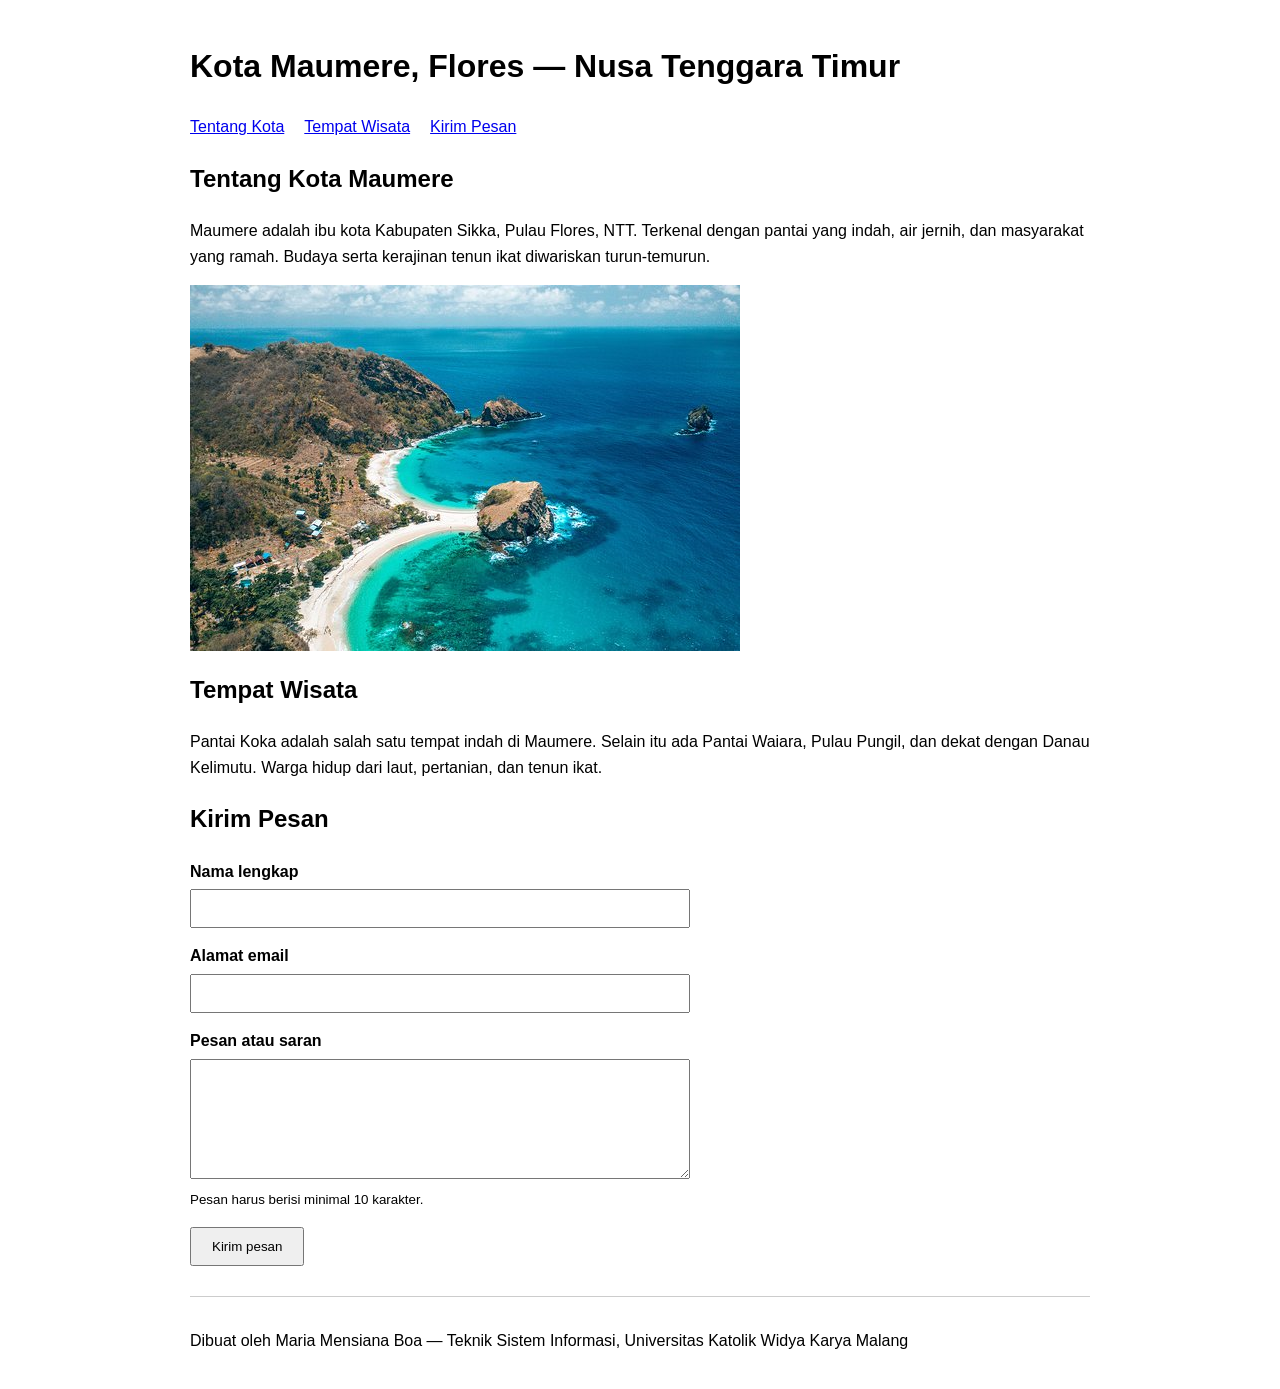
<file: minggu-2/index.html>
<!DOCTYPE html>
<html lang="id">
<head>
  <meta charset="UTF-8">
  <meta name="viewport" content="width=device-width, initial-scale=1.0">
  <title>Kota Maumere — Flores, NTT</title>

  <style>
    body {
      font-family: Arial, sans-serif;
      line-height: 1.6;
      margin: 0;
      padding: 20px;
    }

    header,
    main,
    footer {
      max-width: 900px;
      margin: auto;
    }

    nav {
      display: flex;
      gap: 20px;
      flex-wrap: wrap;
      margin: 20px 0;
    }

    a:focus-visible,
    input:focus-visible,
    textarea:focus-visible,
    button:focus-visible {
      outline: 3px solid #000;
      outline-offset: 3px;
    }

    img {
      max-width: 100%;
      height: auto;
      display: block;
    }

    form {
      max-width: 500px;
    }

    form div {
      margin-bottom: 15px;
    }

    label {
      display: block;
      margin-bottom: 5px;
      font-weight: bold;
    }

    input,
    textarea {
      width: 100%;
      padding: 10px;
      box-sizing: border-box;
    }

    textarea {
      min-height: 120px;
      resize: vertical;
    }

    button {
      padding: 10px 20px;
      cursor: pointer;
    }

    footer {
      margin-top: 30px;
      border-top: 1px solid #ccc;
      padding-top: 15px;
    }
  </style>
</head>

<body>

  <header>
    <h1>Kota Maumere, Flores — Nusa Tenggara Timur</h1>

    <nav aria-label="Navigasi utama">
      <a href="#tentang">Tentang Kota</a>
      <a href="#wisata">Tempat Wisata</a>
      <a href="#pesan">Kirim Pesan</a>
    </nav>
  </header>

  <main>

    <article id="tentang">
      <h2>Tentang Kota Maumere</h2>

      <p>
        Maumere adalah ibu kota Kabupaten Sikka, Pulau Flores, NTT.
        Terkenal dengan pantai yang indah, air jernih, dan masyarakat
        yang ramah. Budaya serta kerajinan tenun ikat diwariskan
        turun-temurun.
      </p>

      <img
        src="pantai.jpg"
        alt="Pemandangan Pantai Koka, Maumere, Flores, NTT"
        aria-label="Pemandangan Pantai Koka">
    </article>

    <section id="wisata">
      <h2>Tempat Wisata</h2>

      <p>
        Pantai Koka adalah salah satu tempat indah di Maumere.
        Selain itu ada Pantai Waiara, Pulau Pungil, dan dekat dengan
        Danau Kelimutu. Warga hidup dari laut, pertanian, dan tenun ikat.
      </p>
    </section>

    <section id="pesan" aria-labelledby="judul-pesan">
      <h2 id="judul-pesan">Kirim Pesan</h2>

      <form
        action="#"
        method="post"
        aria-labelledby="judul-pesan">

        <div>
          <label for="nama_lengkap">Nama lengkap</label>
          <input
            id="nama_lengkap"
            name="nama_lengkap"
            type="text"
            autocomplete="name"
            required
            aria-required="true">
        </div>

        <div>
          <label for="email">Alamat email</label>
          <input
            id="email"
            name="email"
            type="email"
            autocomplete="email"
            required
            aria-required="true">
        </div>

        <div>
          <label for="pesan_saran">Pesan atau saran</label>
          <textarea
            id="pesan_saran"
            name="pesan_saran"
            autocomplete="off"
            minlength="10"
            required
            aria-required="true"
            aria-describedby="bantuan-pesan"></textarea>

          <small id="bantuan-pesan">
            Pesan harus berisi minimal 10 karakter.
          </small>
        </div>

        <button type="submit">Kirim pesan</button>

      </form>
    </section>

  </main>

  <footer>
    <p>
      Dibuat oleh Maria Mensiana Boa — Teknik Sistem Informasi,
      Universitas Katolik Widya Karya Malang
    </p>
  </footer>

</body>
</html>
</file>
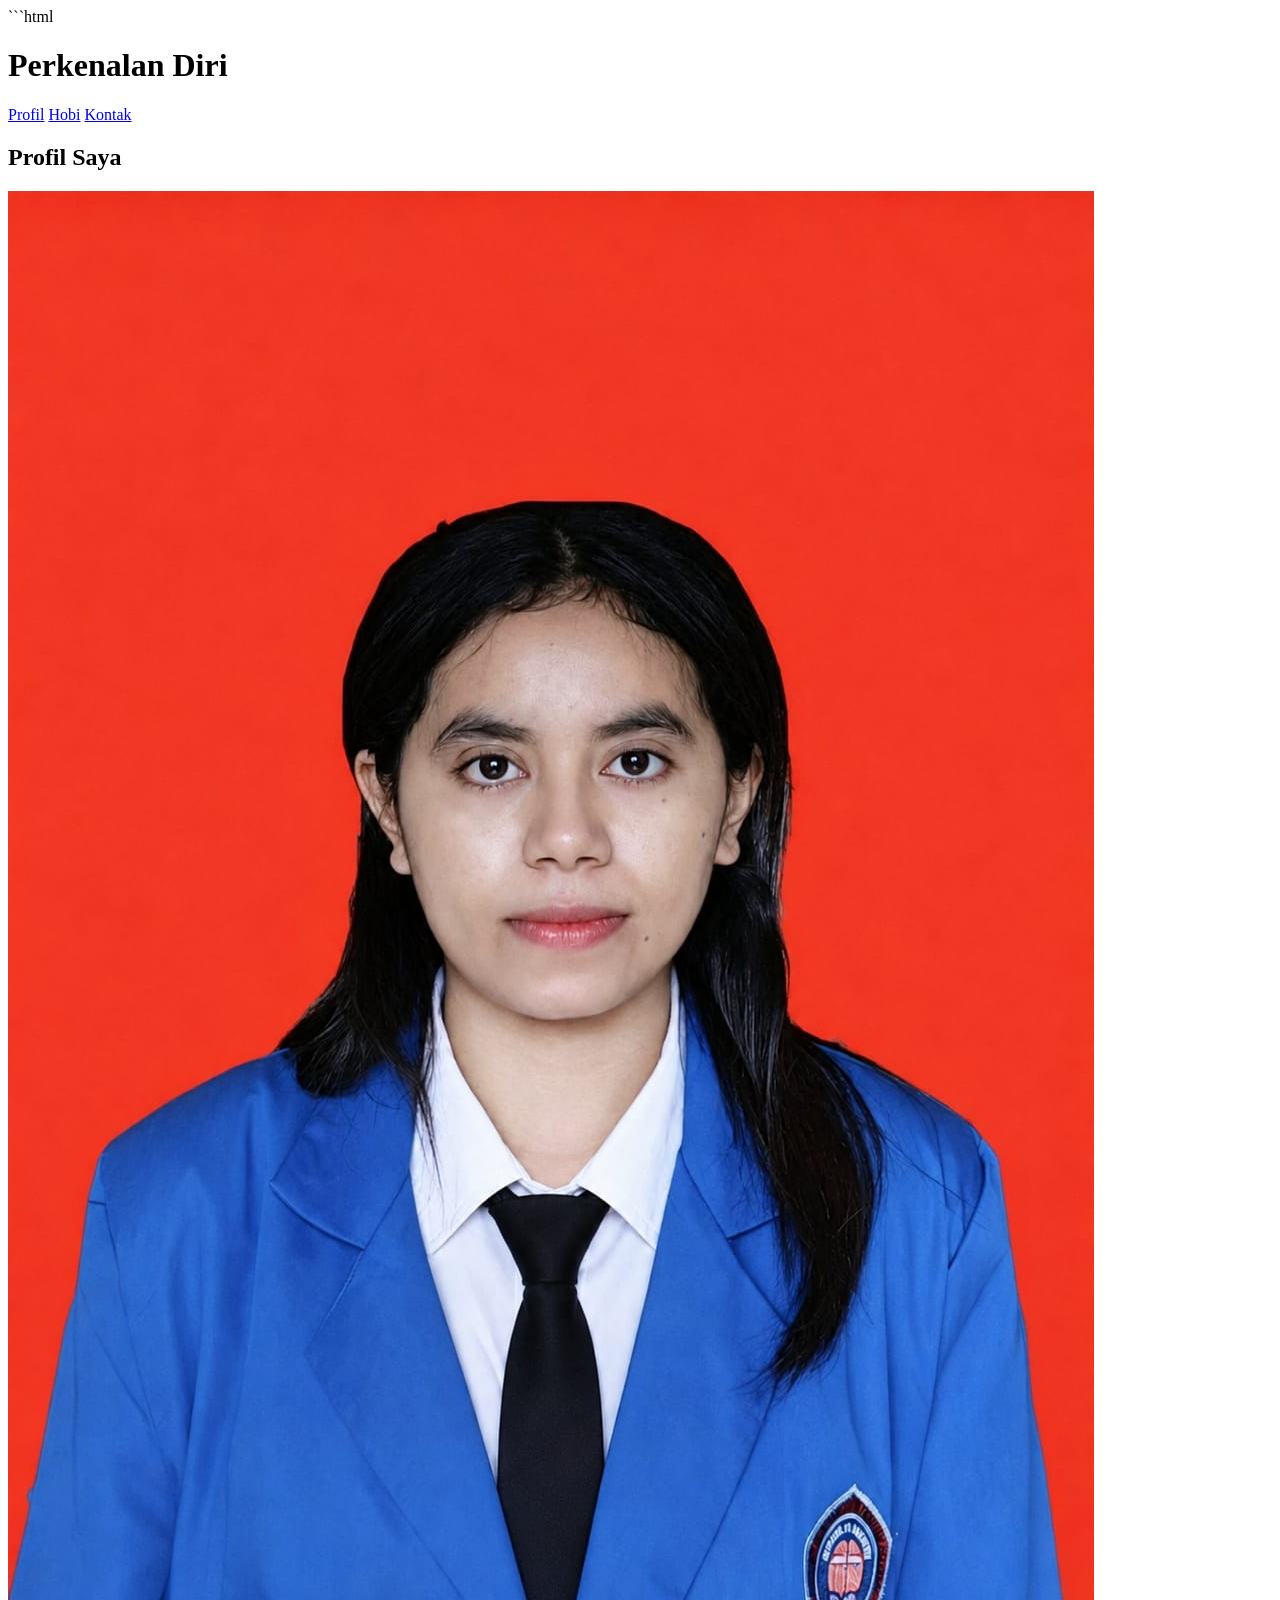
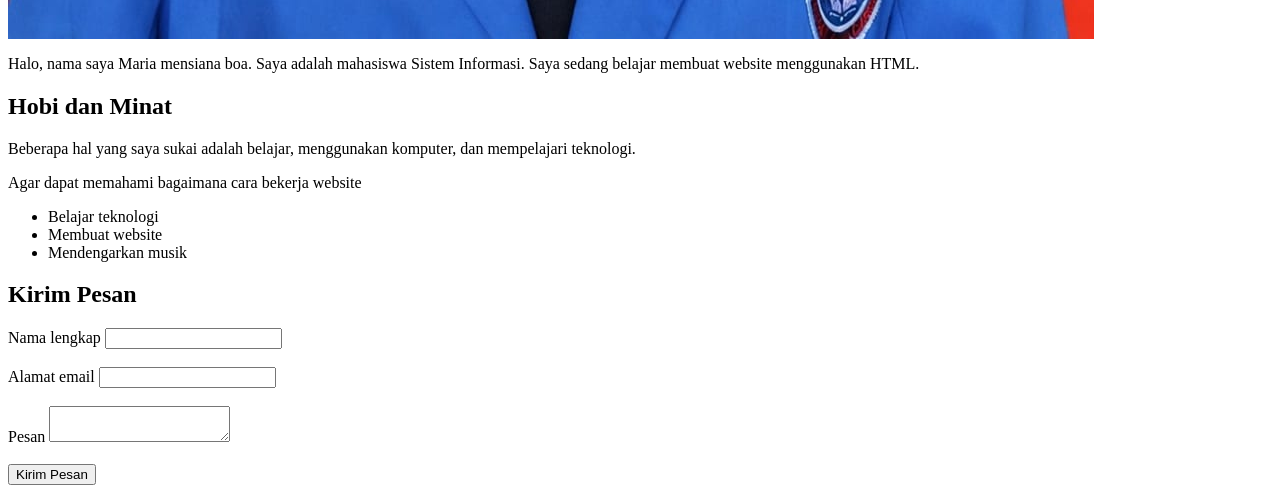
<file: minggu-2/pratikum 2/index.html>
```html
<!DOCTYPE html>
<html lang="id">

<head>
    <meta charset="UTF-8">
    <meta name="viewport" content="width=device-width, initial-scale=1.0">
    <title>Perkenalan Diri</title>
</head>

<body>

    <header>
        <h1>Perkenalan Diri</h1>

        <nav aria-label="Navigasi utama">
            <a href="#profil">Profil</a>
            <a href="#hobi">Hobi</a>
            <a href="#kontak">Kontak</a>
        </nav>
    </header>

    <main>

       <article id="profil">
            <h2>Profil Saya</h2>

            <img src="cece.jpeg" alt="Foto diri saya">

            <p>
             Halo, nama saya Maria mensiana boa. Saya adalah mahasiswa Sistem Informasi.
            Saya sedang belajar membuat website menggunakan HTML.
            </p>
        </article>

        <section id="hobi">
            <h2>Hobi dan Minat</h2>

            <p>
                Beberapa hal yang saya sukai adalah belajar,
                menggunakan komputer, dan mempelajari teknologi.
            </p>

            <P>
                Agar dapat memahami bagaimana cara bekerja website
            </P>

            <ul>
                <li>Belajar teknologi</li>
                <li>Membuat website</li>
                <li>Mendengarkan musik</li>
            </ul>
        </section>

        <section id="kontak">
            <h2>Kirim Pesan</h2>

            <form action="#" method="post">

                <div>
                    <label for="nama">Nama lengkap</label>
                    <input
                        id="nama"
                        name="nama"
                        type="text"
                        autocomplete="name"
                        required
                    >
                </div>

                <br>

                <div>
                    <label for="email">Alamat email</label>
                    <input
                        id="email"
                        name="email"
                        type="email"
                        autocomplete="email"
                        required
                    >
                </div>

                <br>

                <div>
                    <label for="pesan">Pesan</label>
                    <textarea
                        id="pesan"
                        name="pesan"
                        minlength="10"
                        required
                    ></textarea>
                </div>

                <br>

                <button type="submit">Kirim Pesan</button>

            </form>
        </section>

    </main>

    <footer>
    </footer>

</body>

</html>
</file>
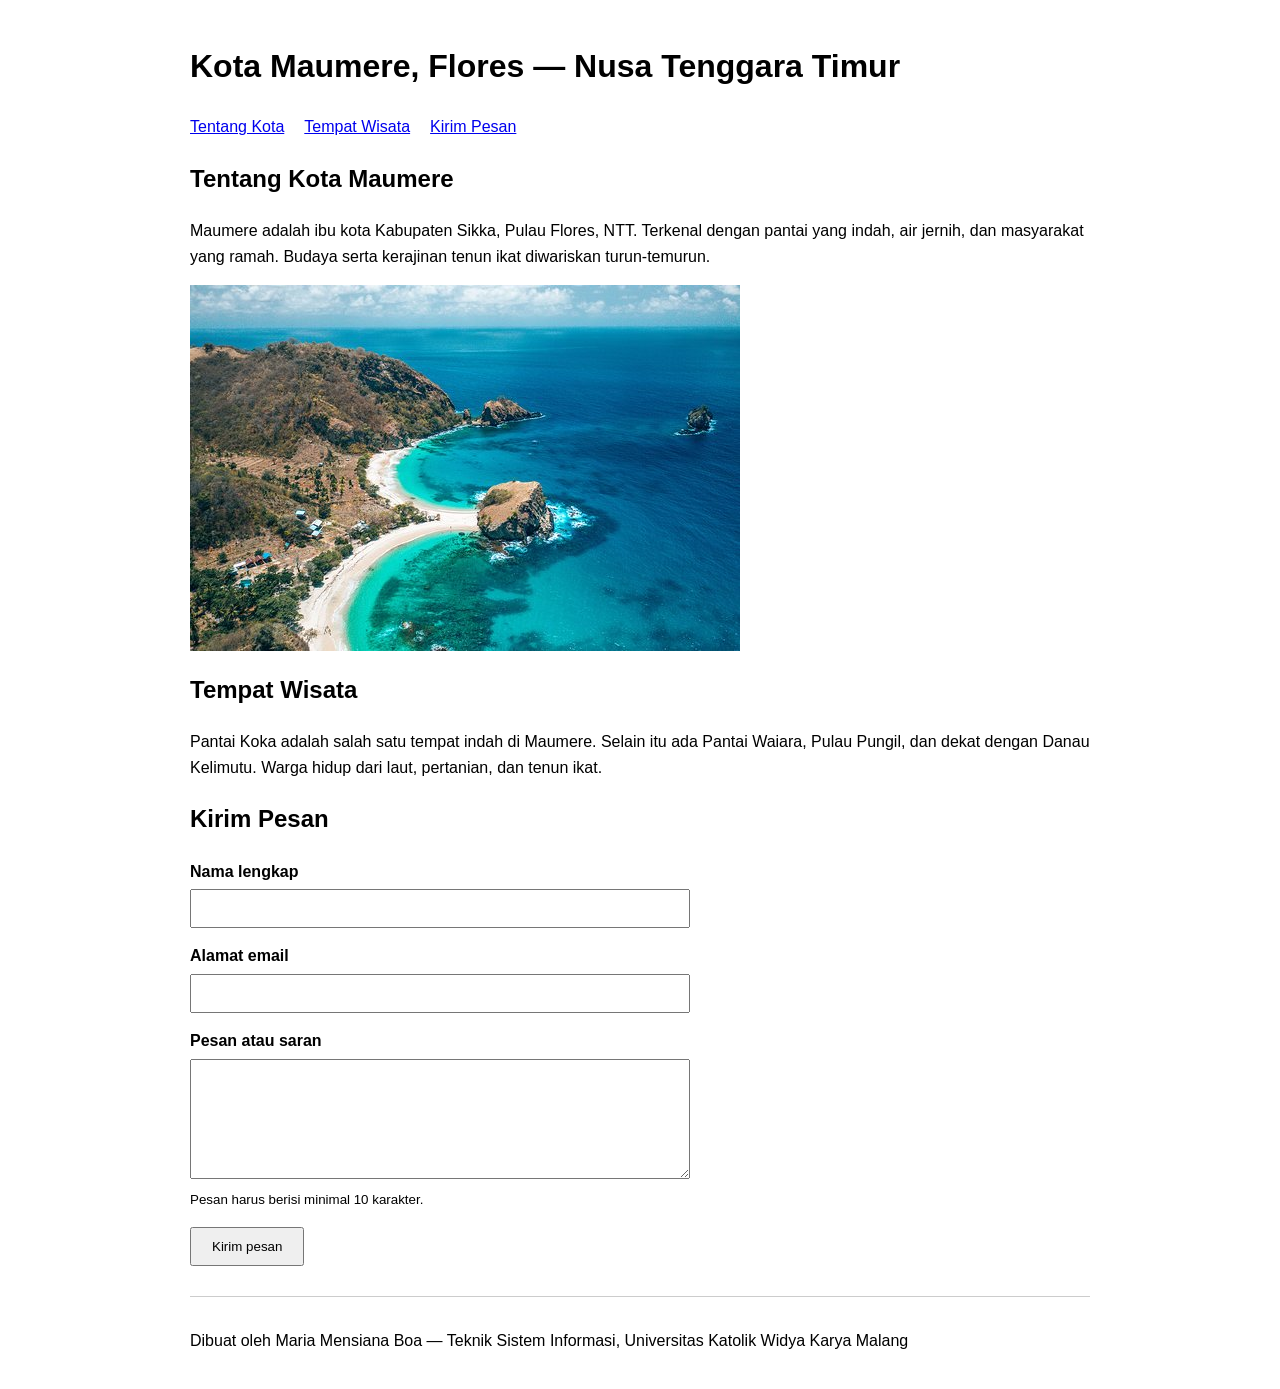
<file: minggu-2/tugas-2/index.html>
<!DOCTYPE html>
<html lang="id">
<head>
  <meta charset="UTF-8">
  <meta name="viewport" content="width=device-width, initial-scale=1.0">
  <title>Kota Maumere — Flores, NTT</title>

  <style>
    body {
      font-family: Arial, sans-serif;
      line-height: 1.6;
      margin: 0;
      padding: 20px;
    }

    header,
    main,
    footer {
      max-width: 900px;
      margin: auto;
    }

    nav {
      display: flex;
      gap: 20px;
      flex-wrap: wrap;
      margin: 20px 0;
    }

    a:focus-visible,
    input:focus-visible,
    textarea:focus-visible,
    button:focus-visible {
      outline: 3px solid #000;
      outline-offset: 3px;
    }

    img {
      max-width: 100%;
      height: auto;
      display: block;
    }

    form {
      max-width: 500px;
    }

    form div {
      margin-bottom: 15px;
    }

    label {
      display: block;
      margin-bottom: 5px;
      font-weight: bold;
    }

    input,
    textarea {
      width: 100%;
      padding: 10px;
      box-sizing: border-box;
    }

    textarea {
      min-height: 120px;
      resize: vertical;
    }

    button {
      padding: 10px 20px;
      cursor: pointer;
    }

    footer {
      margin-top: 30px;
      border-top: 1px solid #ccc;
      padding-top: 15px;
    }
  </style>
</head>

<body>

  <header>
    <h1>Kota Maumere, Flores — Nusa Tenggara Timur</h1>

    <nav aria-label="Navigasi utama">
      <a href="#tentang">Tentang Kota</a>
      <a href="#wisata">Tempat Wisata</a>
      <a href="#pesan">Kirim Pesan</a>
    </nav>
  </header>

  <main>

    <article id="tentang">
      <h2>Tentang Kota Maumere</h2>

      <p>
        Maumere adalah ibu kota Kabupaten Sikka, Pulau Flores, NTT.
        Terkenal dengan pantai yang indah, air jernih, dan masyarakat
        yang ramah. Budaya serta kerajinan tenun ikat diwariskan
        turun-temurun.
      </p>

      <img src="pantai.jpg" alt="Pemandangan Pantai Koka">
    </article>

    <section id="wisata">
      <h2>Tempat Wisata</h2>

      <p>
        Pantai Koka adalah salah satu tempat indah di Maumere.
        Selain itu ada Pantai Waiara, Pulau Pungil, dan dekat dengan
        Danau Kelimutu. Warga hidup dari laut, pertanian, dan tenun ikat.
      </p>
    </section>

    <section id="pesan" aria-labelledby="judul-pesan">
      <h2 id="judul-pesan">Kirim Pesan</h2>

      <form
        action="#"
        method="post"
        aria-labelledby="judul-pesan">

        <div>
          <label for="nama_lengkap">Nama lengkap</label>
          <input
            id="nama_lengkap"
            name="nama_lengkap"
            type="text"
            autocomplete="name"
            required
            aria-required="true">
        </div>

        <div>
          <label for="email">Alamat email</label>
          <input
            id="email"
            name="email"
            type="email"
            autocomplete="email"
            required
            aria-required="true">
        </div>

        <div>
          <label for="pesan_saran">Pesan atau saran</label>
          <textarea
            id="pesan_saran"
            name="pesan_saran"
            autocomplete="off"
            minlength="10"
            required
            aria-required="true"
            aria-describedby="bantuan-pesan"></textarea>

          <small id="bantuan-pesan">
            Pesan harus berisi minimal 10 karakter.
          </small>
        </div>

        <button type="submit">Kirim pesan</button>

      </form>
    </section>

  </main>

  <footer>
    <p>
      Dibuat oleh Maria Mensiana Boa — Teknik Sistem Informasi,
      Universitas Katolik Widya Karya Malang
    </p>
  </footer>

</body>
</html>
</file>
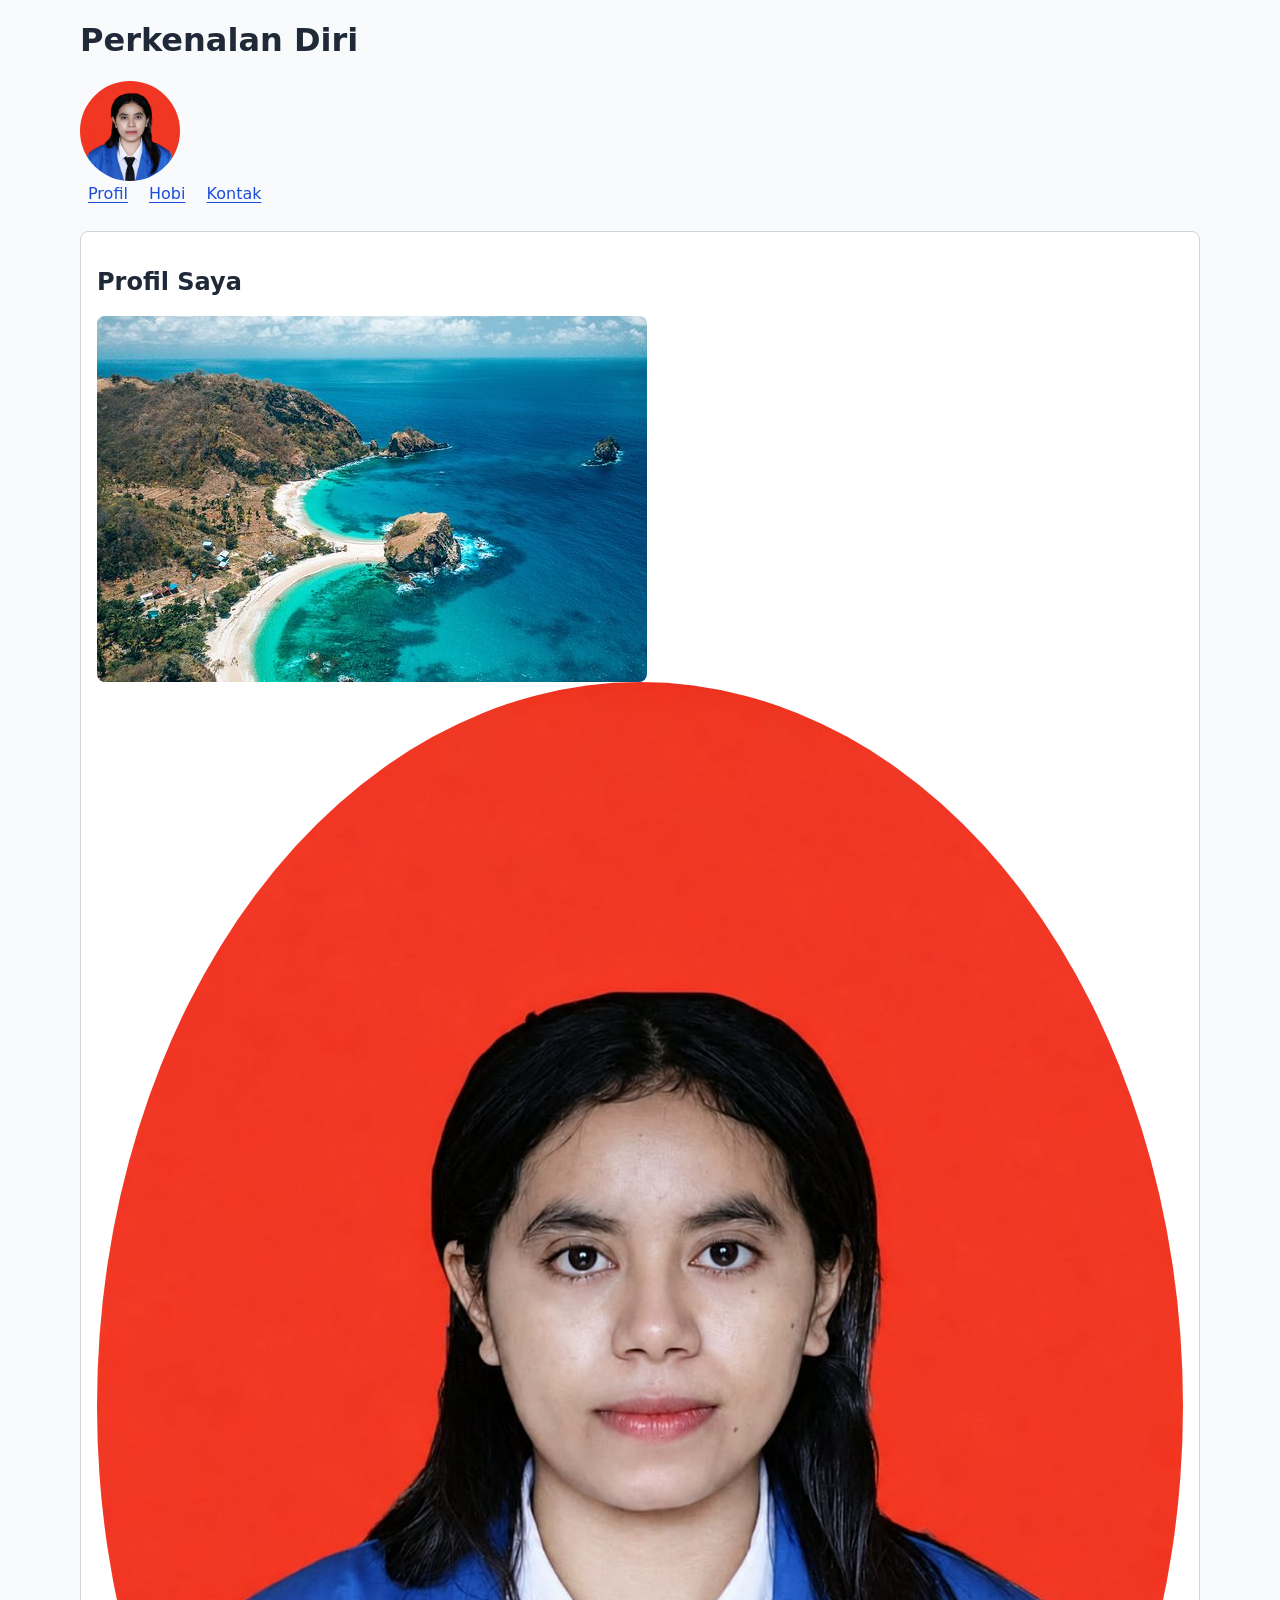
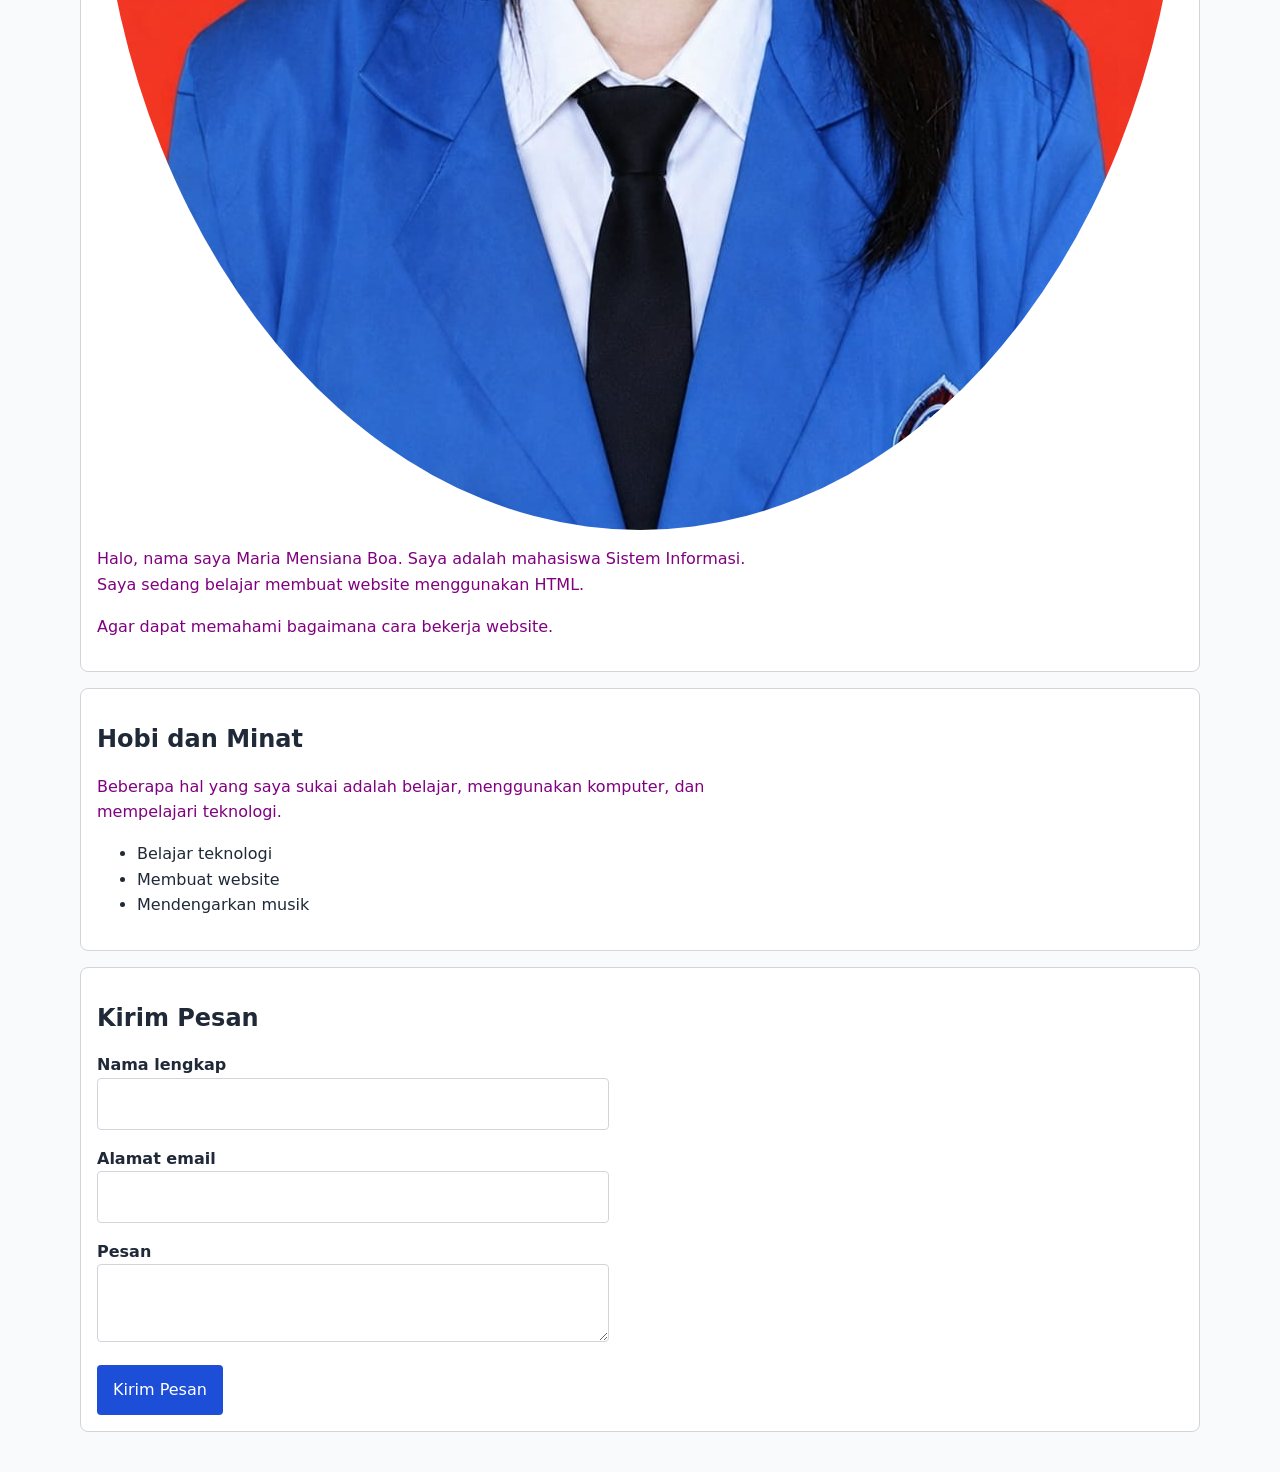
<file: minggu3/praktikum3/index.html>
<!DOCTYPE html>
<html lang="id">

<head>
    <meta charset="UTF-8">
    <meta name="viewport" content="width=device-width, initial-scale=1.0">
    <title>Perkenalan Diri</title>
    <link rel="stylesheet" href="style.css">
</head>

<body>

    <header>
        <h1>Perkenalan Diri</h1>
        <!-- Tambahan gambar di bagian Perkenalan Diri / Header -->
        <img src="cece.jpeg" alt="Foto Header Perkenalan Diri" style="width: 100px; height: 100px; border-radius: 50%; object-fit: cover;">

        <nav aria-label="Navigasi utama">
            <a href="#profil" class="nav-link">Profil</a>
            <a href="#hobi" class="nav-link">Hobi</a>
            <a href="#kontak" class="nav-link">Kontak</a>
        </nav>
    </header>

    <main>

        <article id="profil" class="card">
            <h2>Profil Saya</h2>
            <img src="pantai.jpg" alt="Foto pantai">
            <img src="cece.jpeg" alt="Foto diri saya" style="border-radius: 50%;">
            
            <p>
                Halo, nama saya Maria Mensiana Boa. Saya adalah mahasiswa Sistem Informasi.
                Saya sedang belajar membuat website menggunakan HTML.
            </p>
            <p>
                Agar dapat memahami bagaimana cara bekerja website.
            </p>
        </article>

        <section id="hobi" class="card">
            <h2>Hobi dan Minat</h2>

            <p>
                Beberapa hal yang saya sukai adalah belajar,
                menggunakan komputer, dan mempelajari teknologi.
            </p>

            <ul>
                <li>Belajar teknologi</li>
                <li>Membuat website</li>
                <li>Mendengarkan musik</li>
            </ul>
        </section>

        <section id="kontak" class="card">
            <h2>Kirim Pesan</h2>

            <form action="#" method="post">

                <div>
                    <label for="nama">Nama lengkap</label>
                    <input
                        id="nama"
                        name="nama"
                        type="text"
                        autocomplete="name"
                        required
                    >
                </div>

                <div>
                    <label for="email">Alamat email</label>
                    <input
                        id="email"
                        name="email"
                        type="email"
                        autocomplete="email"
                        required
                    >
                </div>

                <div>
                    <label for="pesan">Pesan</label>
                    <textarea
                        id="pesan"
                        name="pesan"
                        minlength="10"
                        required
                    ></textarea>
                </div>

                <button type="submit">Kirim Pesan</button>

            </form>
        </section>

    </main>

    <footer>
    </footer>

</body>

</html>
</file>
<file: minggu3/praktikum3/style.css>
*,
*::before,
*::after {
  box-sizing: border-box;
}

:root {
  --color-primary: #1d4ed8;
  --color-text: #1f2937;
  --color-muted: #4b5563;
  --color-surface: #ffffff;
  --color-border: #d1d5db;
  --color-focus: #f59e0b;
  --space-1: 0.5rem;
  --space-2: 1rem;
  --space-3: 1.5rem;
  --radius: 0.5rem;
}

/* ==========================================
   BAGIAN D — Layout Halaman & Typography
   ========================================== */
body {
  margin: 0;
  color: var(--color-text);
  background: #f8fafc;
  font-family: system-ui, sans-serif;
  line-height: 1.6;
}

header,
main,
footer {
  width: min(100% - 2rem, 70rem);
  margin-inline: auto;
}

main {
  padding-block: var(--space-3);
}

h1,
h2,
h3 {
  line-height: 1.2;
}

p {
  max-width: 65ch;
}

/* ==========================================
   BAGIAN E — Navigation & Interactive States
   ========================================== */
.nav-link {
  color: var(--color-primary);
  padding: var(--space-1);
  text-underline-offset: 0.2em;
}

.nav-link:hover {
  text-decoration-thickness: 0.15em;
}

.nav-link:active {
  color: #1e3a8a;
}

.nav-link:focus-visible {
  outline: 3px solid var(--color-focus);
  outline-offset: 3px;
}

/* ==========================================
   BAGIAN F — Komponen Card
   ========================================== */
.card {
  background: var(--color-surface);
  border: 1px solid var(--color-border);
  border-radius: var(--radius);
  padding: var(--space-2);
  margin-block-end: var(--space-2);
}

/* ==========================================
   BAGIAN G — Gambar, Tabel, & Form
   ========================================== */
img {
  display: block;
  max-width: 100%;
  height: auto;
  border-radius: var(--radius);
}

table {
  width: 100%;
  border-collapse: collapse;
}

th,
td {
  padding: var(--space-1);
  border: 1px solid var(--color-border);
  text-align: start;
}

label {
  display: block;
  margin-block-start: var(--space-2);
  font-weight: 600;
}

input,
textarea,
button {
  font: inherit;
}

input,
textarea {
  width: 100%;
  max-width: 32rem;
  padding: 0.75rem;
  border: 1px solid var(--color-border);
  border-radius: 0.25rem;
}

button {
  margin-block-start: var(--space-2);
  padding: 0.75rem 1rem;
  color: #ffffff;
  background: var(--color-primary);
  border: 0;
  border-radius: 0.25rem;
  cursor: pointer;
}

input:focus-visible,
textarea:focus-visible,
button:focus-visible {
  outline: 3px solid var(--color-focus);
  outline-offset: 3px;
}
/* TEST CASCADE - HANYA UNTUK BUKTI */

p {
  color: green;
}

.card p {
  color: purple;
}
</file>
